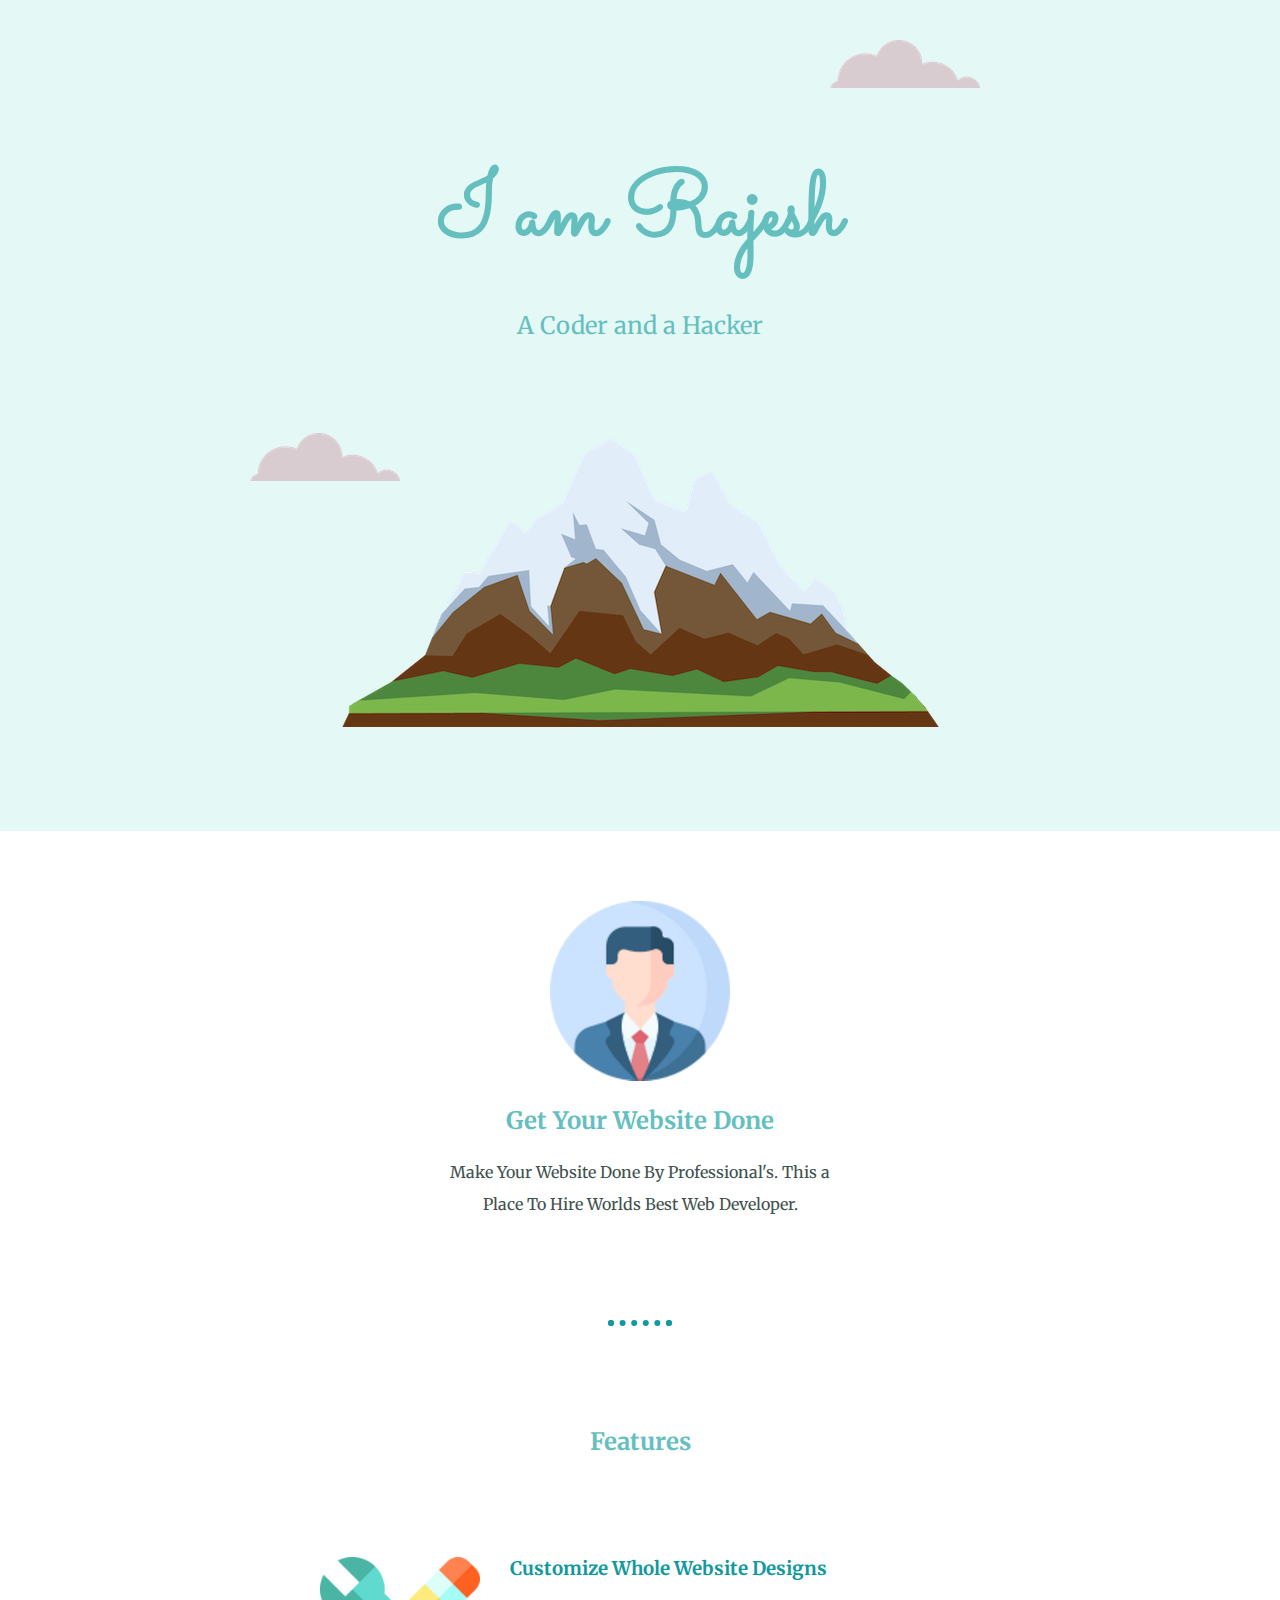
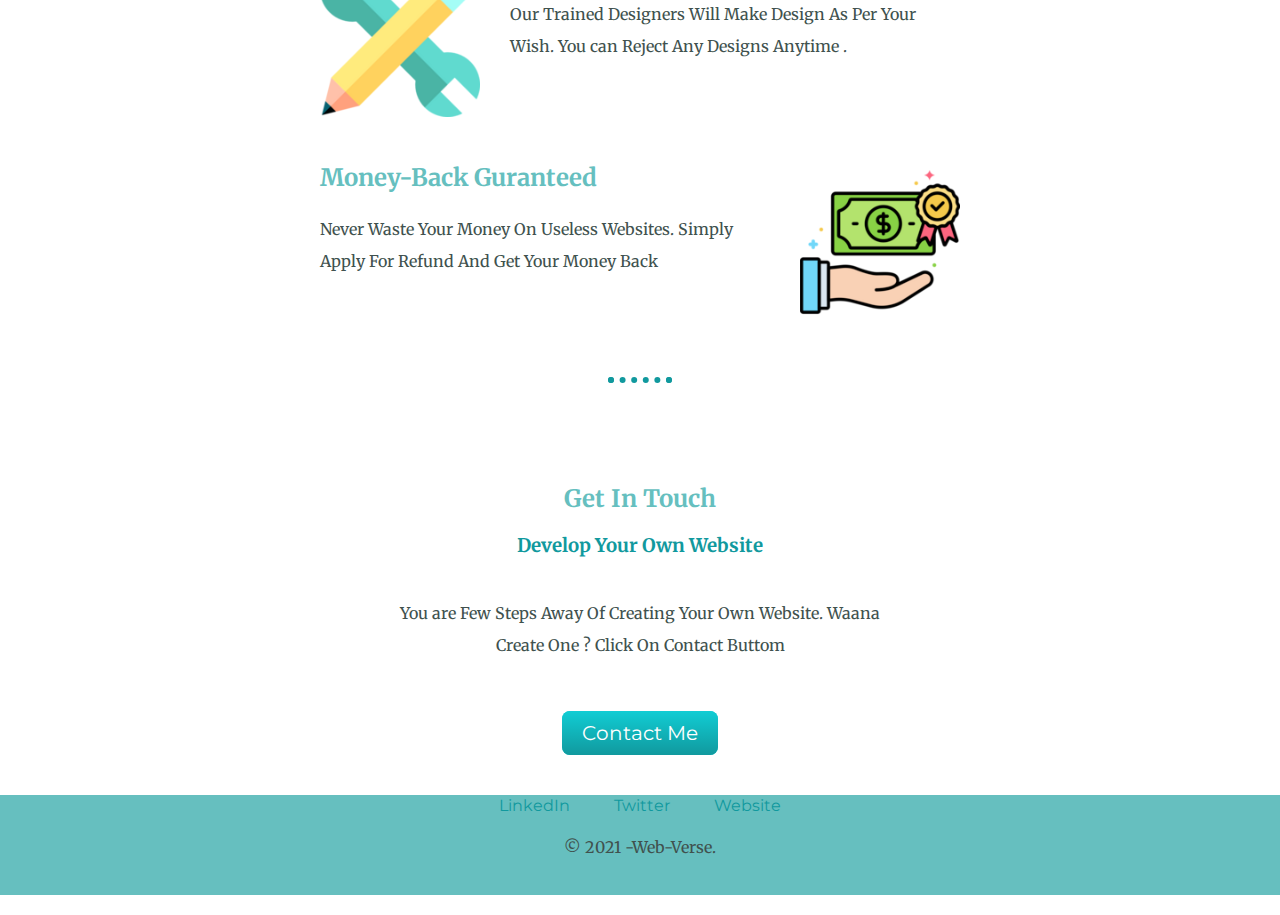
<file: website/index.html>
<!doctype html>
<html lang="en" dir="ltr">
    <head>
        <meta charset="utf-8">
        <title> Jebin Nadar </title>
        
        <link rel="preconnect" href="https://fonts.googleapis.com">
        <link rel="preconnect" href="https://fonts.gstatic.com" crossorigin>
        <link href="https://fonts.googleapis.com/css2?family=Merriweather:wght@300&family=Montserrat:ital,wght@0,100;1,100&family=Sacramento&display=swap" rel="stylesheet">

        <link rel="preconnect" href="https://fonts.googleapis.com">
        <link rel="preconnect" href="https://fonts.gstatic.com" crossorigin>
        <link href="https://fonts.googleapis.com/css2?family=Fruktur&family=Mochiy+Pop+One&display=swap" rel="stylesheet">

        <link rel="stylesheet"  href="CSS/Styles.css"/>   
        <link rel="icon" href="Css/favicon.ico" />  

    </head>

    <body>
       <div class="TopContainer">  
          <img class="top-cloud"src="images/cloud.png" alt="Cloud">
          <h1> I am Rajesh</h1>
          <h2 class="code">
              A Coder and a Hacker
          </h2>
          <img class="bottom-cloud"src="images/cloud.png" alt="Cloud">
          <img src="images/mountain.png" alt="Mountain">    

        </div>
        
        <div class="middle-container"> 
            <div class="profile">
              <img src="images/profile (1).png" alt="Profile"> 
              <h2> Get Your Website Done </h2>
              <p class="intro"> Make Your Website Done By Professional's. This a Place To Hire Worlds Best Web Developer. </p>
            </div>

            <hr>

            <div class="skills">
              <h2>Features </h2>
              <div class="skill-row">
                  <img class="customize" src="images/customize.png" alt="Customize Logo">
                  <h3>Customize Whole Website Designs </h3>
                  <p class="skill1">Our Trained Designers Will Make Design As Per Your Wish. You can Reject Any Designs Anytime .
                  </p>
              </div> 

              <div class="skill-row">
                <img class="moneyback" src="images/money-back.png" alt="Money Back Logo">
                <h2>Money-Back Guranteed  </h2>
                <p class="skill2">Never Waste Your Money On Useless Websites. Simply Apply For Refund And Get Your Money Back</p>  
              </div>   
        </div>
        <hr>
            
           <div class="contact-me">
  
              <h2>Get In Touch</h2>
              <h3>Develop Your Own Website</h3>
              <p class="contact-step">You are Few Steps Away Of Creating Your Own Website. Waana Create One ? Click On Contact Buttom  </p>
              <a class="btn" href="mailto:name@email.com">Contact Me</a>
            </div>
          </div> 
          
          
          <div class="bottom-container">
            <a class="footer-link" href="">LinkedIn</a> 
            <a class="footer-link" href="">Twitter</a>
            <a class="footer-link" href="">Website</a>
            <p>© 2021 -Web-Verse.</p>
          </div>
         
    </body>
</html>
</file>
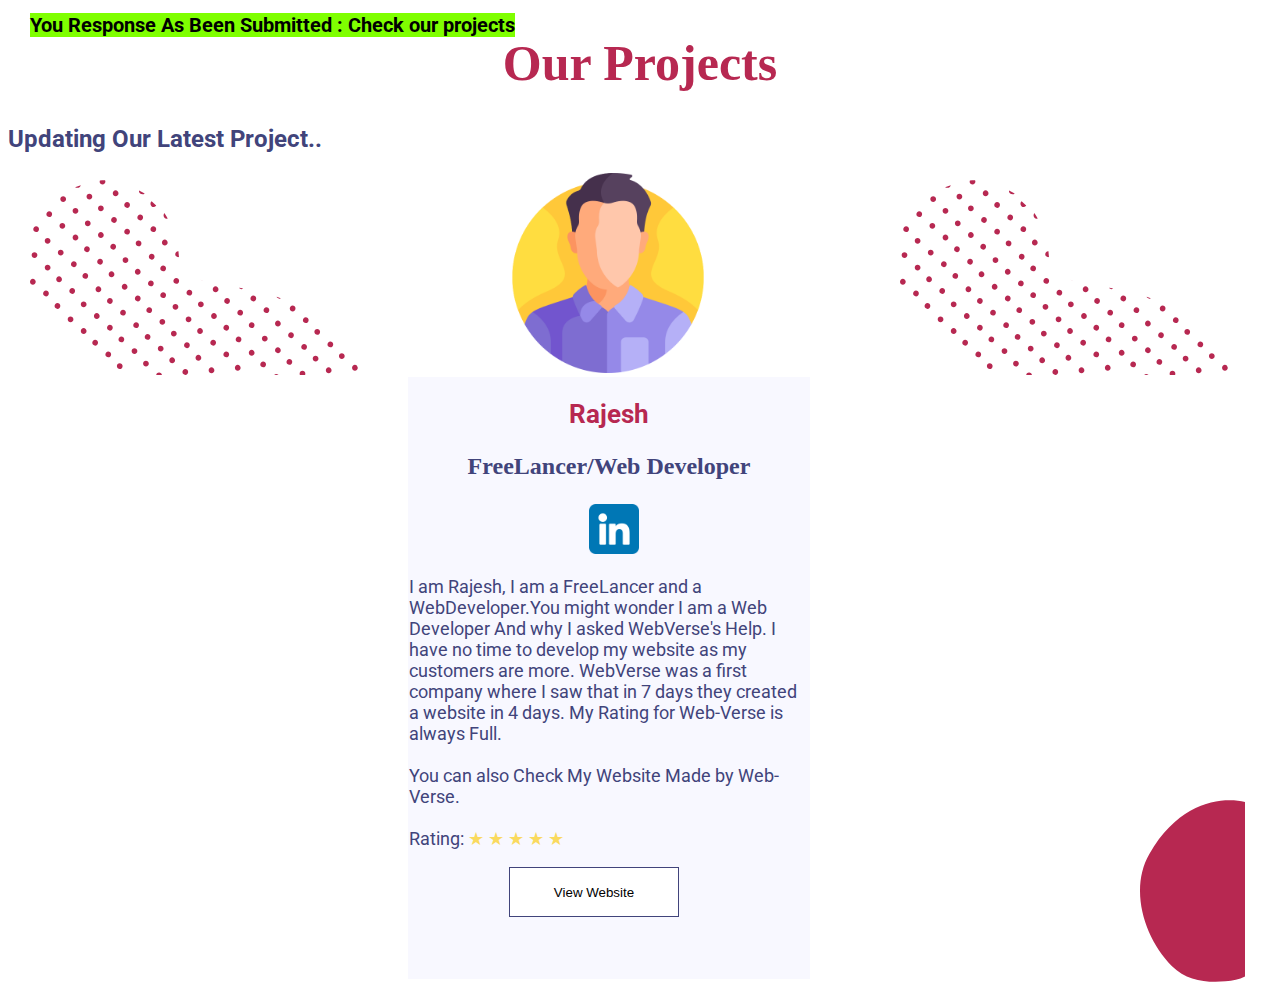
<file: ourprojects copy.html>
<!DOCTYPE html>
<html>
    <head>
        <title>Our Projects</title>
        <link rel="Stylesheet" href="Styles/styles3.css">
        <link rel="preconnect" href="https://fonts.googleapis.com">
        <link rel="preconnect" href="https://fonts.gstatic.com" crossorigin>
        <link href="https://fonts.googleapis.com/css2?family=Comforter+Brush&family=DM+Sans:ital,wght@1,500&family=Outfit:wght@500&family=Poppins:wght@700&family=Roboto:wght@500&family=Ubuntu&family=Work+Sans:wght@500&display=swap" rel="stylesheet">
    </head>
    <body>
        <h1 class="yourresp">You Response As Been Submitted : Check our projects</h1>
        <h1 class="ourprj">Our Projects </h1>
        <h2 class="updt">Updating Our Latest Project..</h2>
        <div>
            <img src="images/personaj.png" class="person1">
            <div class="divr">
                <h2 class="raj">Rajesh</h2>
                <h3 class="free">FreeLancer/Web Developer</h3>
                <a><img src="images/link.png" class="linkp"></a>
                <p class="paraour" >I am Rajesh, I am a FreeLancer and a WebDeveloper.You might wonder I am a Web Developer And why I asked WebVerse's Help. I have no time to develop my website as my customers are more. WebVerse was a first company where I saw that in 7 days they created a website in 4 days. My Rating for Web-Verse is always Full. <br> <br>
                    You can also Check My Website Made by Web-Verse.
                    <br>
                    <br>
                    Rating: <span class="ratcol">&#9733; &#9733; &#9733; &#9733; &#9733;</span>
                </p>
                <a href="/website/index.html"><button class="btnweb">View Website</button></a>
               <img class="dot1" src="images/dots.svg">
               <img class="dot2" src="images/dots.svg">
               <img class="round1" src="images/round.svg">
            </div>
        </div>
    </body>
</html>
</file>
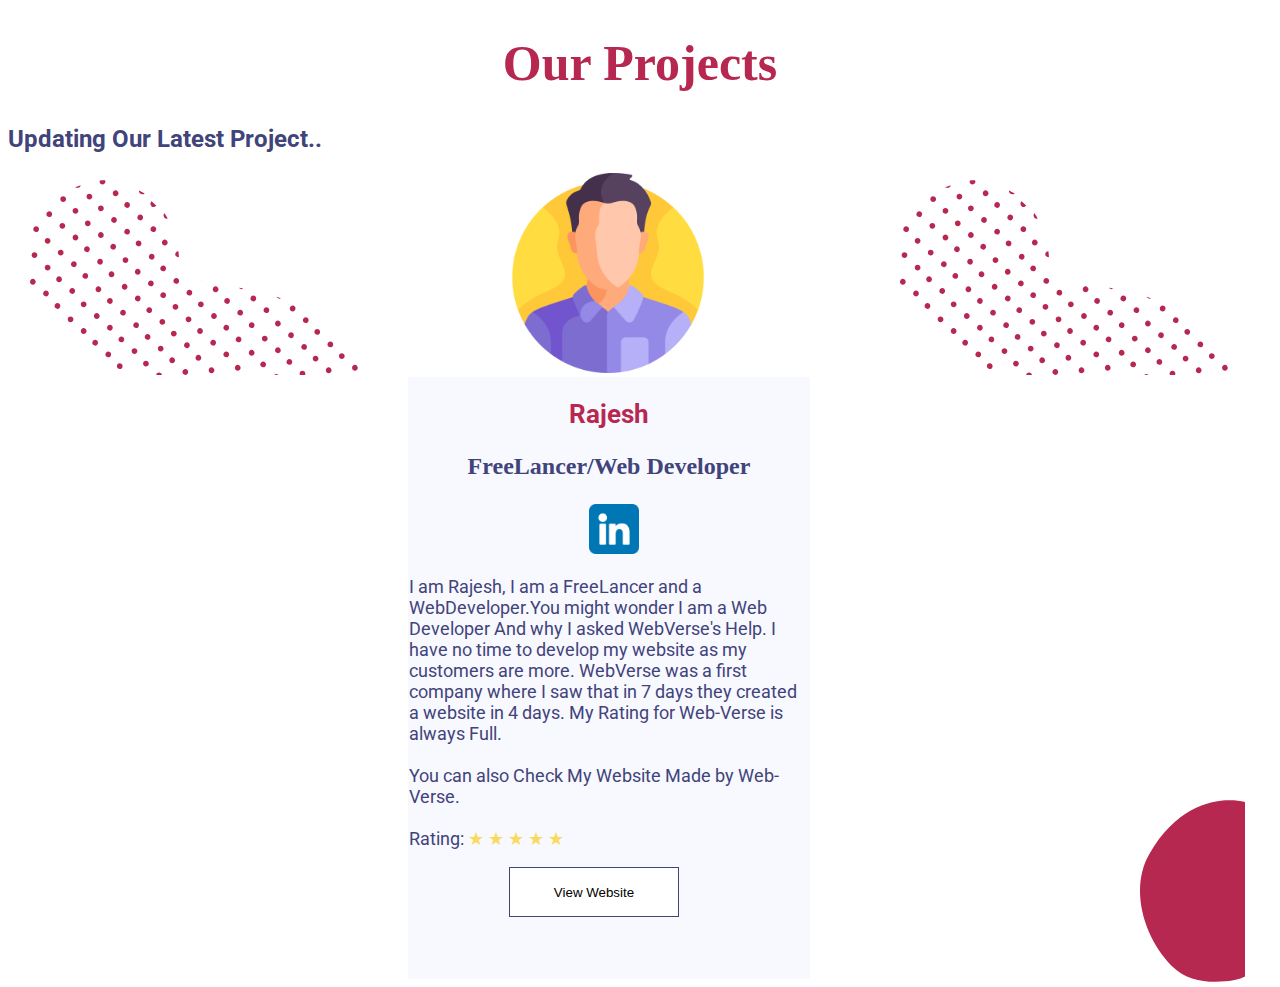
<file: ourprojects.html>
<!DOCTYPE html>
<html>
    <head>
        <title>Our Projects</title>
        <link rel="Stylesheet" href="Styles/styles3.css">
        <link rel="preconnect" href="https://fonts.googleapis.com">
        <link rel="preconnect" href="https://fonts.gstatic.com" crossorigin>
        <link href="https://fonts.googleapis.com/css2?family=Comforter+Brush&family=DM+Sans:ital,wght@1,500&family=Outfit:wght@500&family=Poppins:wght@700&family=Roboto:wght@500&family=Ubuntu&family=Work+Sans:wght@500&display=swap" rel="stylesheet">
    </head>
    <body>
        <h1 class="ourprj">Our Projects </h1>
        <h2 class="updt">Updating Our Latest Project..</h2>
        <div>
            <img src="images/personaj.png" class="person1">
            <div class="divr">
                <h2 class="raj">Rajesh</h2>
                <h3 class="free">FreeLancer/Web Developer</h3>
                <a><img src="images/link.png" class="linkp"></a>
                <p class="paraour" >I am Rajesh, I am a FreeLancer and a WebDeveloper.You might wonder I am a Web Developer And why I asked WebVerse's Help. I have no time to develop my website as my customers are more. WebVerse was a first company where I saw that in 7 days they created a website in 4 days. My Rating for Web-Verse is always Full. <br> <br>
                    You can also Check My Website Made by Web-Verse.
                    <br>
                    <br>
                    Rating: <span class="ratcol">&#9733; &#9733; &#9733; &#9733; &#9733;</span>
                </p>
                <a href="/website/index.html"><button class="btnweb">View Website</button></a>
               <img class="dot1" src="images/dots.svg">
               <img class="dot2" src="images/dots.svg">
               <img class="round1" src="images/round.svg">
            </div>
        </div>
    </body>
</html>
</file>
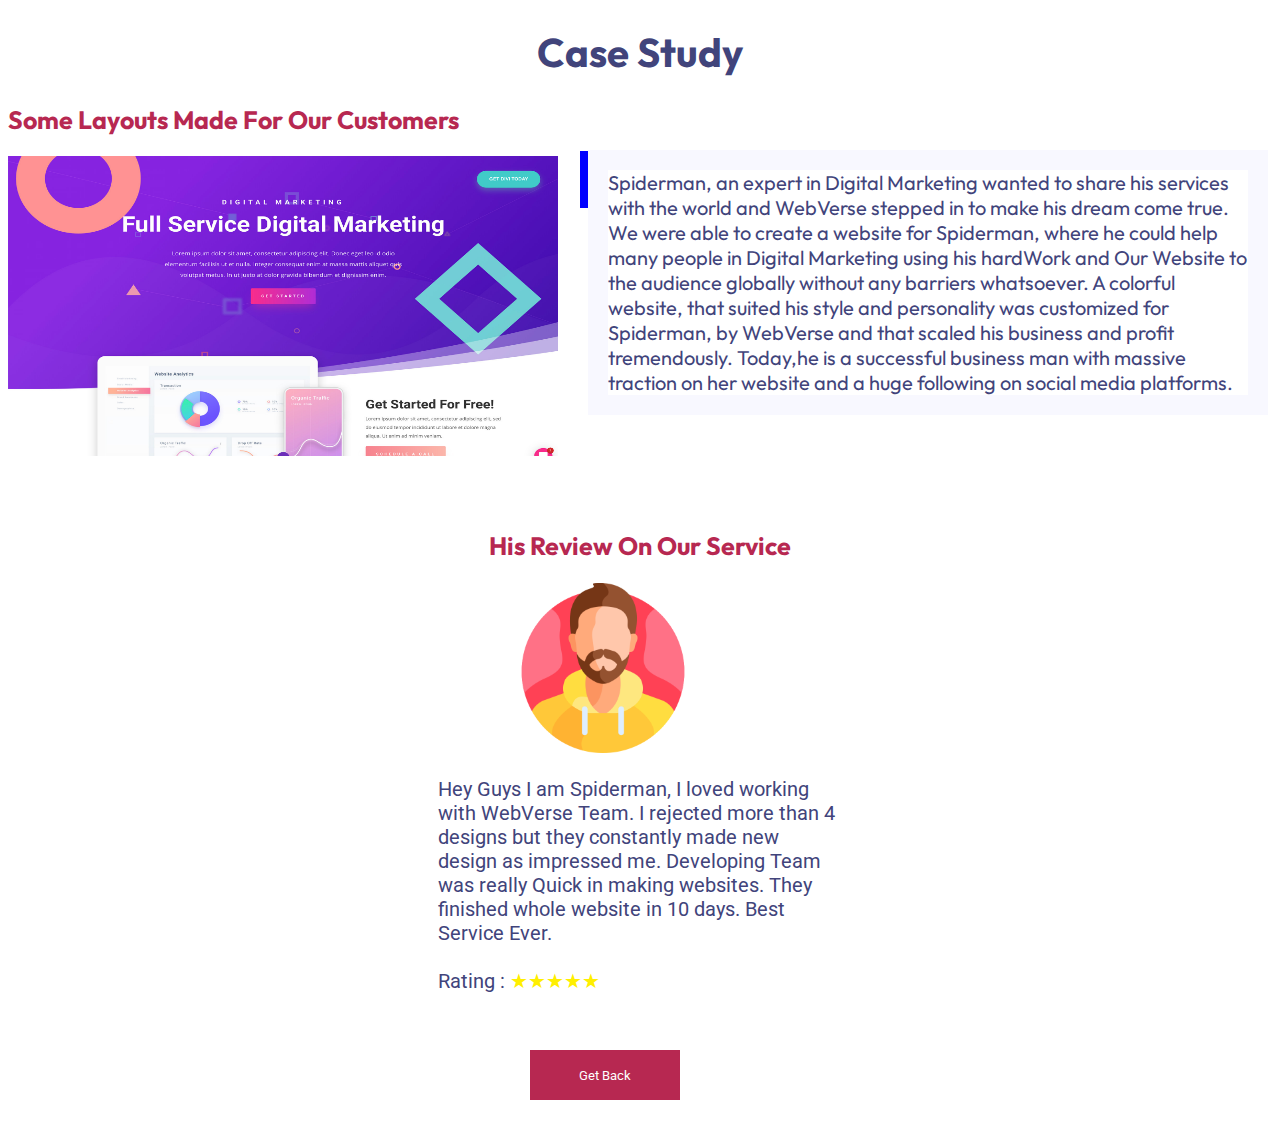
<file: review.html>
<!DOCTYPE html>
<html>
    <head>
        <title>Reviews</title>
        <link rel="preconnect" href="https://fonts.googleapis.com">
<link rel="preconnect" href="https://fonts.gstatic.com" crossorigin>
<link href="https://fonts.googleapis.com/css2?family=Comforter+Brush&family=DM+Sans:ital,wght@1,500&family=Outfit:wght@500&family=Poppins:wght@700&family=Roboto:wght@500&family=Ubuntu&display=swap" rel="stylesheet">
<link rel="Stylesheet" href="Styles/style2.css" >
    </head>
    <body>
       <div> <h1 class="head">Case Study</h1>
        <h2 class="head1">Some Layouts Made For Our Customers</h2>
        <img class="lay" src="images/lay3.jpg">
    </div>
    <div>
        <h1 class="slash">|</h1>
        <p class="para">Spiderman, an expert in Digital Marketing wanted to share his services with the world and WebVerse stepped in to make his dream come true. We were able to create a website for Spiderman, where he could help many people in Digital Marketing using his hardWork and Our Website to the audience globally without any barriers whatsoever.

            A colorful website, that suited his style and personality was customized for Spiderman, by WebVerse and that scaled his business and profit tremendously. Today,he is a successful business man with massive traction on her website and a huge following on social media platforms.</p>
    </div>
    <h2 class="rev">His Review On Our Service </h2>
    <div>

        <img src="images/man.png" class="cust">
        <p class="pararev">Hey Guys I am Spiderman, I loved working with WebVerse Team. I rejected more than 4 designs but they constantly made new design as impressed me. Developing Team was really Quick in making websites. They finished whole website in 10 days. Best Service Ever.
          <br>  <br> <span class="rat">Rating </span>: <span class="yl"> ★★★★★ </span>
        </p>
        <a href="index.html"><button class="btn">Get Back</button></a>
    </div>
    
    
    </body>
</html>
</file>
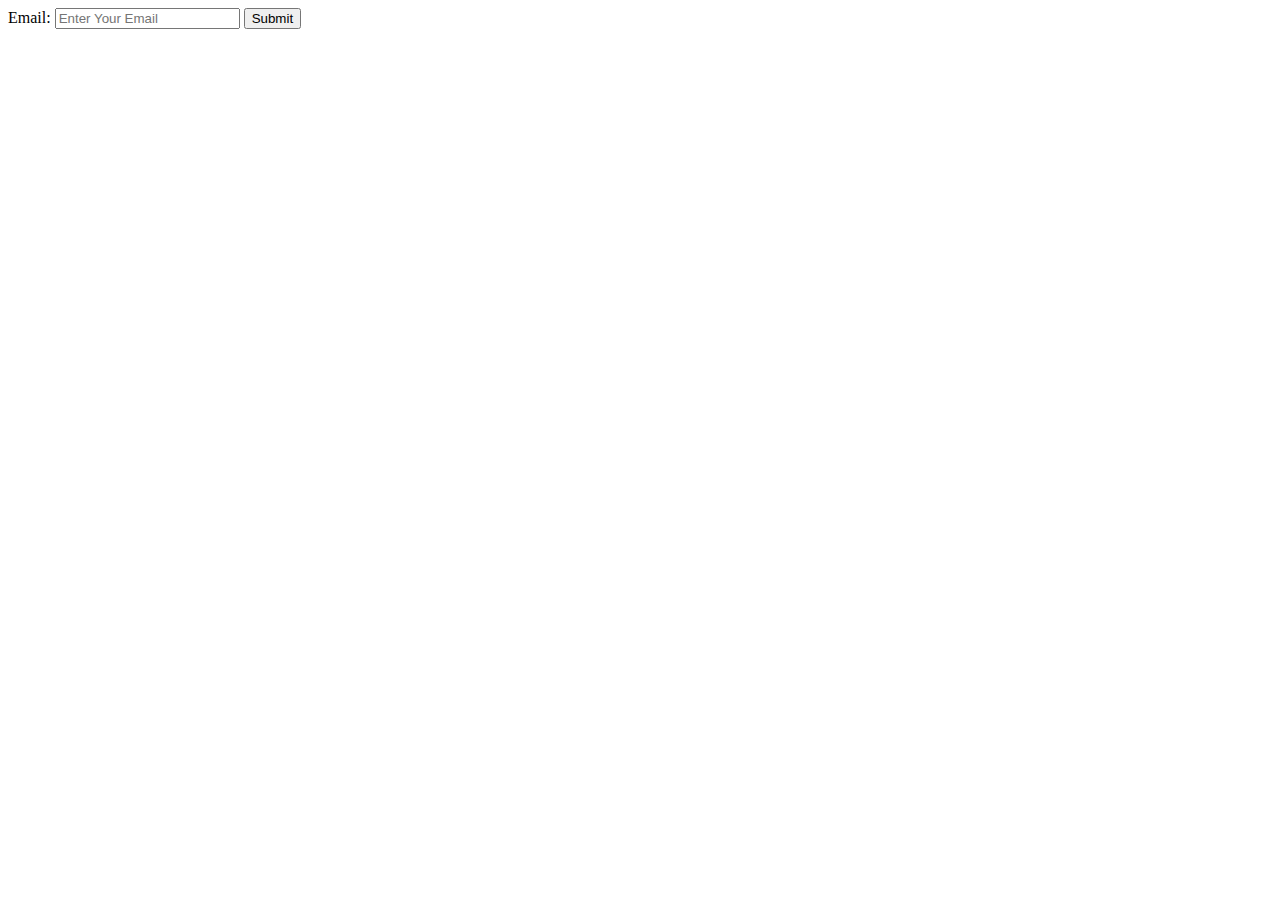
<file: test.html>
<!DOCTYPE html>
<html>
    <head>
        <title>Test</title>
        <script>
            function validateMail(){
  var mail = document.getElementById("srchospital").value;
  var regx = /^([a-zA-Z0-9\.]+)@([a-zA-Z0-9])+([a-z]+)(.[a-z]+)?$/

  if(regx.srchospital(mail)){
      alert("You Have Entered Correct Mail")
      return true;
  }
  else{
      alert("In-Correct Email")
      return false;
  }
}
        </script>
    </head>
    <body>
        <label class="emaillabel" >Email: </label> 
               <input type="text" class="emailinp" id="srchospital"placeholder="Enter Your Email">
               <input type="submit" onclick="validateMail()">
    </body>
</html>
</file>
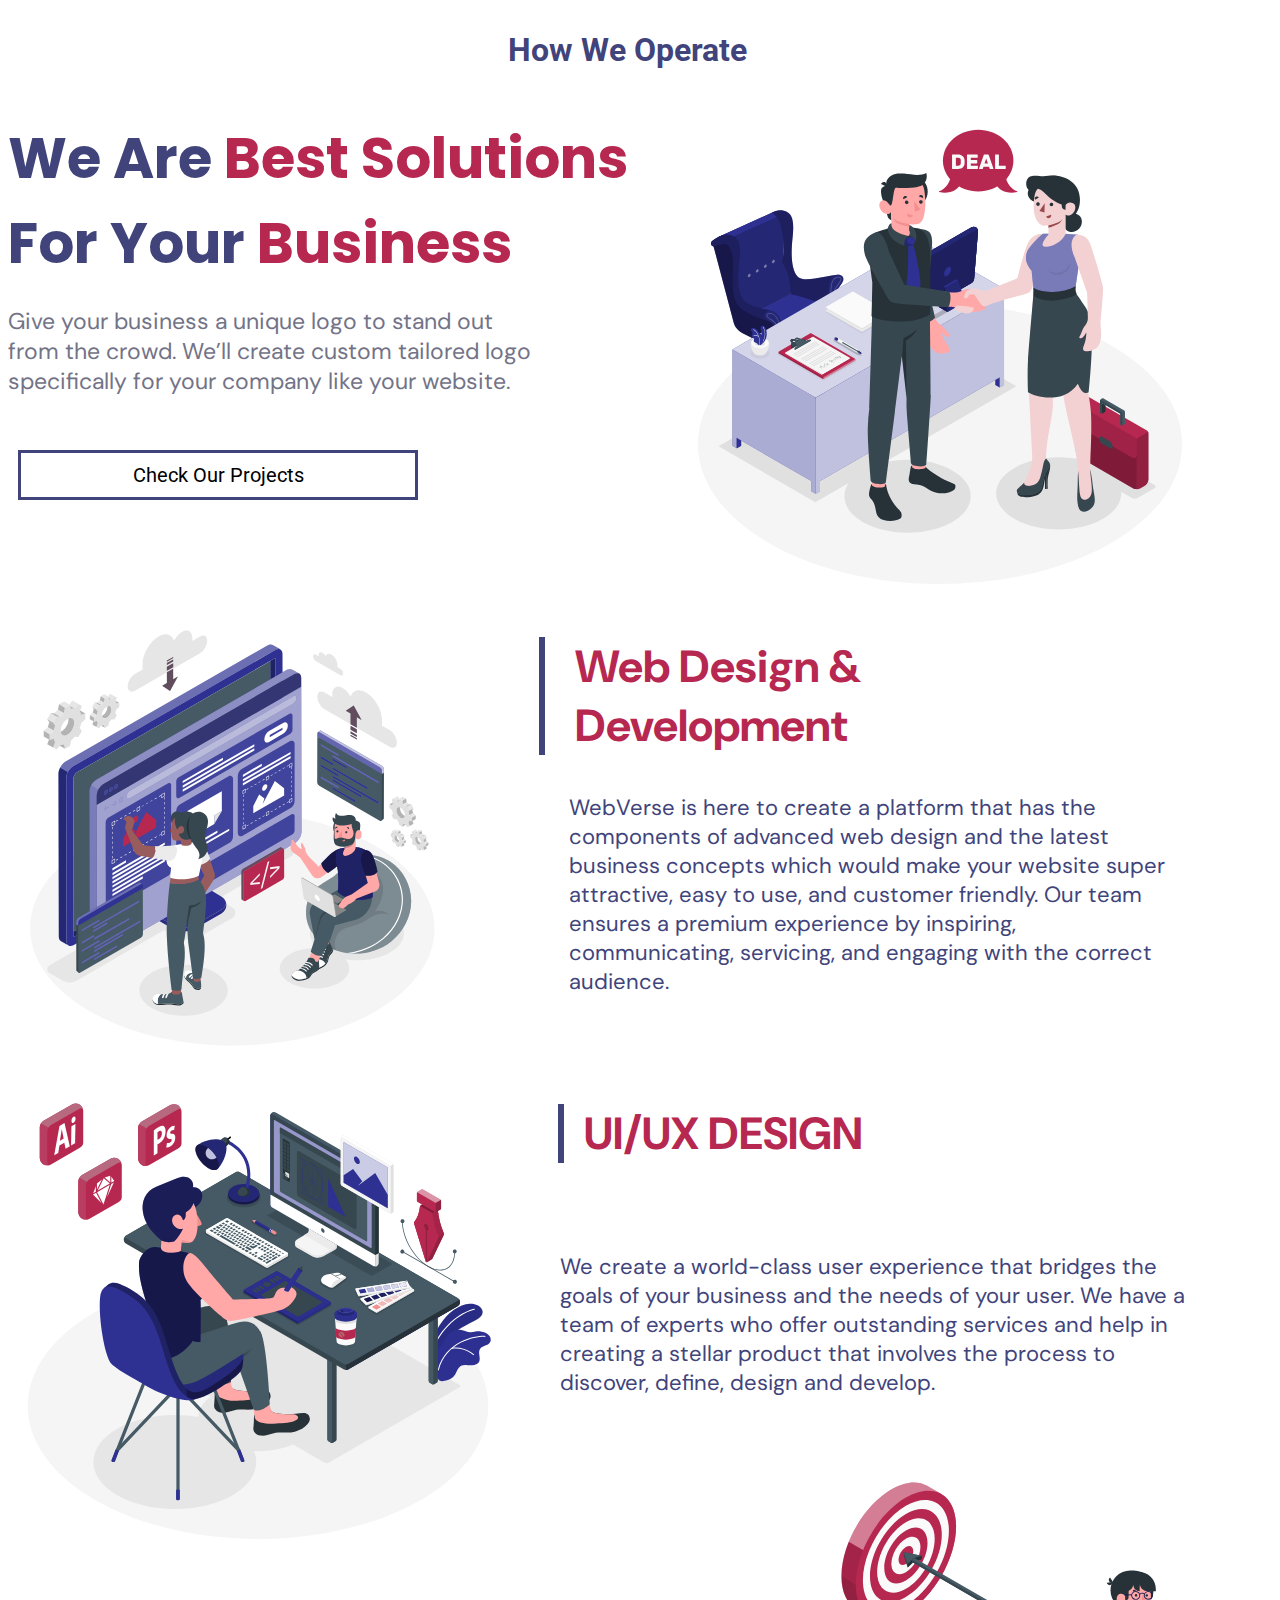
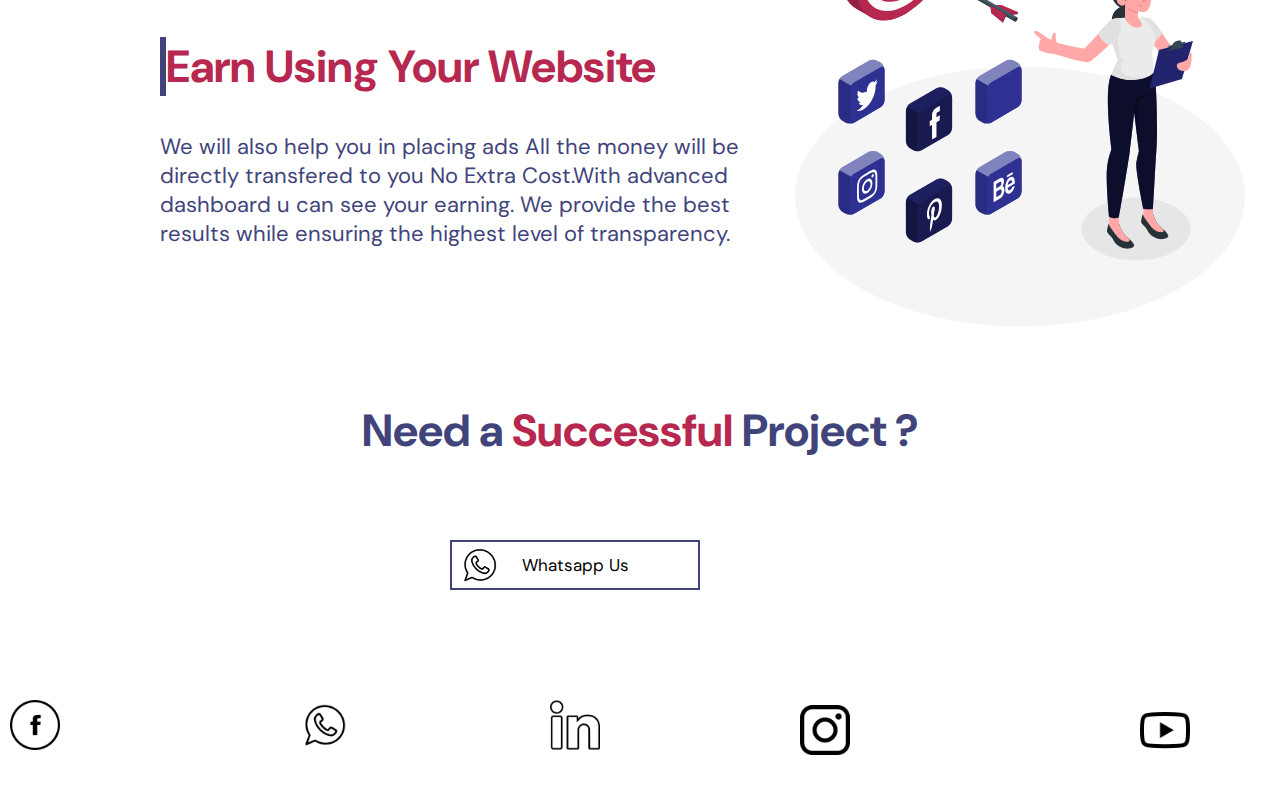
<file: wework.html>
<!DOCTYPE html>
<html>
    <head>
        <title>How Its Works </title>
       
        <link rel="preconnect" href="https://fonts.googleapis.com">
<link rel="preconnect" href="https://fonts.gstatic.com" crossorigin>
<link href="https://fonts.googleapis.com/css2?family=Comforter+Brush&family=DM+Sans:ital,wght@1,500&family=Outfit:wght@500&family=Poppins:wght@700&family=Roboto:wght@500&family=Ubuntu&display=swap" rel="stylesheet">
<link rel="Stylesheet" href="Styles/styles3.css">
        
    </head>  
    <body>
        <h1 class="how"> How We Operate </h1>
        <div class="hddiv">
            
            <h1 class="hd"><span class="weare">We Are </span><span class="sol">Best Solutions </span> <span class="weare">For Your </span> <span class="sol">Business</span></h1> 
            <p class="paratitle">Give your business a unique logo to stand out from the crowd. We’ll create custom tailored logo specifically for your company like your website.</p>
        </div>
        <div class="imgdiv">
            <img src="images/rev.svg" class="revimg">
        </div>
        <div class="ft">
            <img src="images/webdev.svg" class="devimg">
        </div>
        <div class="ft1">
            <div class="line"> <h2 class="webdes">Web Design & Development</h2></div>
            <p class="para1">WebVerse is here to create a platform that has the components of advanced web design and the latest business concepts which would make your website super attractive, easy to use, and customer friendly. Our team ensures a premium experience by inspiring, communicating, servicing, and engaging with the correct audience.</p>
        </div>
        <div>
            <img class="uxtit"src="images/ux.svg">
        </div>
        <h2 class="uihead">UI/UX DESIGN</h2> 
      <div >
        <p class="para2">We create a world-class user experience that bridges the goals of your business and the needs of your user. We have a team of experts who offer outstanding services and help in creating a stellar product that involves the process to discover, define, design and develop.</p> 
    </div>
    <div>
       <div class="divppc"> <h2 class="ppc">Earn Using Your Website</h2> </div>
       <p class="parappc">We will also help you in placing ads All the money will be directly transfered to you No Extra Cost.With advanced dashboard u can see your earning. We provide the best results while ensuring the highest level of transparency.</p>
       <img src="images/ppc.svg" class="imgppc">
    </div>
    <h1 class="needprj">Need a <span class="sp"> Successful </span>Project ? </h1>
    <a href="https://api.whatsapp.com/send/?phone=%2B917977578206&text&app_absent=0" target="_blank"> <button class="wbtn">Whatsapp Us </button> </a>
    <img class="whats1" src="images/whatsapp.png">
    <div>
       <a href="https://www.facebook.com/anto.jebin.37" target="_blank"><img src="images/facebook.png" class="fb"> </a> 

       <a href="https://api.whatsapp.com/send/?phone=%2B917977578206&text&app_absent=0" target="_blank"> <img src="images/whatsapp.png" class="whts">  </a> 

       <a href="https://www.linkedin.com/in/jebin-nadar-86353621b" target="_blank"> <img src="images/linkedin.png" class="linked">  </a> 

       <a href="https://www.youtube.com/channel/UCacTTVaaYurdTkPP0qtSY7Q" target="_blank"> <img src="images/youtube.png"  class="yt">       </a>

       <a href="https://www.instagram.com/invites/contact/?i=131cqigae1kib&utm_content=50csppb" target="_blank"> <img src="/images/instagram.png" class="inst">  </a> 
    </div>
    <a href="ourprojects.html"><button class="check">Check Our Projects</button></a>
    <p class="tww"></p> 
    </body>
</html>
</file>
<file: website/CSS/Styles.css>
body {
    color:#40514E;
    margin:0;
    text-align: center;
    font-family:'Merriweather',serif;
   
}
hr{
    border:dotted #11999E 6px; 
    border-bottom:none;
    width: 4%;
    margin: 100px auto;
}
p{
    line-height:2;
 }

h2{
     color:#66BFBF;  
  } 

h3{
     color:#11999E; 
  }

a {
     color:#11999E;
     font-family: 'Montserrat',sans-serif;
     margin:10px 20px;
     text-decoration:none;
     
 }
 a:hover{
     color:#EAF6F6;
 }
h1 {
    margin:50px auto 0 auto;
    color:#66BFBF;
    font-family:'Sacramento',cursive; 
    font-size: 5.625rem;  
    
}

.TopContainer {
   background-color: #E4F9F5;
   position:relative;
   padding:100px;
}
.bottom-container{
    background-color: #66BFBF;
    margin:50px auto 20px;
    height:100px;
}

.bottom-cloud{
    position:absolute;
    left:250px;
    bottom:350px;
    
    
}
.top-cloud {
    position:absolute;  
    right:300px;
    top:40px;
}

.code {
    font-weight: normal;
    line-height:2;
}

.skill-row {
    width:50%;
    margin:100px auto 100px auto; 
    text-align:left;
    

}
.customize {
    width:25%; 
    float:left;
    margin-right:30px;
}
.moneyback{
    width:25%;
    float:right;
    margin-left:30px;
}
.intro {
    width:30%;
    margin:auto; 
}
.profile{
    margin-top:70px; 
}
.contact-step{
    width:40%;
    margin:40px auto 60px;
    
}
.btn {
    background: #11cdd4;
    background-image: -webkit-linear-gradient(top,#11999e);
    background-image: -moz-linear-gradient(top, #11999e);
    background-image: -ms-linear-gradient(top, #11999e);
    background-image: -o-linear-gradient(top, #11999e);
    background-image: linear-gradient(to bottom, #11cdd4, #11999e);
    -webkit-border-radius: 8;
    -moz-border-radius: 8;
    border-radius:8px;
    font-family: 'Montserrat',sans-serif;
    color: #ffffff;
    font-size: 20px;
    padding: 10px 20px 10px 20px;
    text-decoration:none;
}
.btn:hover{
    background: #30e3cb;
    background-image: -webkit-linear-gradient(top, #30e3cb, #2bc4ad);
    background-image: -moz-linear-gradient(top, #30e3cb, #2bc4ad);
    background-image: -o-linear-gradient(top, #30e3cb, #2bc4ad);
    background-image:linear-gradient(to bottom, #30e3cb,#2bc4ad);
    text-decoration:none;

}
</file>
<file: Styles/styles3.css>
body{
    overflow-x: hidden;     /* De-Activates Horizontal Scroll Bar (Important hai*/
}
.hddiv{
    margin-top:70px; 
    display:inline-block;
    width:50%;
}
.hd{
    font-family:"Poppins", sans-serif;  /* Fonts hai yee */
    width:700px;
    font-size:56px;
}
.weare{
    color:rgb(65, 68, 123);
}
.sol{
    color:rgb(183, 40, 81);
}
.paratitle{
    display:inline-block;    /* Elements ko change kartha hai from block to other */
    width:85%;
    color:rgb(115, 115, 135);
    font-family:"DM Sans", sans-serif;
    font-size:23px;
    position:relative;   /* Parent element kee andhar kuch bhi move kar */
    bottom:40px;
    
}

.revimg{
    position:absolute;   /* Move anywhere in webpage */
    top:100px; 
    left:690px;
    display:inline-block;
}
.ft{
    width:42%;
    height: 450px;
    
    margin-top:150px;
    display:inline-block;
}
.ft1{
    width:50%;
    height:400px;
   
    position:absolute;
    top:600px;
    display:inline-block;
}
.devimg{
    height:450px;
}
.line{
    border-left:6px solid rgb(65, 68, 123); 
}
.webdes{
    color:rgb(183, 40, 81);
    font-size:45px;
    width:50%;
    font-family:"DM Sans", sans-serif;
    margin-left:30px;
}
.para1{
    color:rgb(65, 68, 123);
    font-family:"DM Sans", sans-serif;
    font-size:22px;
    margin-left:30px;
}

.uxtit{
    display:inline-block;
}
.uihead{
    color:rgb(183, 40, 81);
    font-family:"DM Sans", sans-serif;
    font-size:45px;
    display:inline-block;
    position:relative;
    bottom:500px;
    left:550px;
    border-left:6px solid rgb(65, 68, 123);
    padding-left:20px;
}
.para2{
    width:50%;
    display:inline-block;
    color:rgb(65, 68, 123);
    font-family:"DM Sans", sans-serif;
    font-size:22px;
    position:absolute;
    top:1230px;
    left:560px;
}
.ppc{
    font-family:"DM Sans", sans-serif;
    font-size:45px;
    display:inline-block;
    color:rgb(183, 40, 81);
    position:absolute;
    top:1600px;
    left:130px;
    border-left:6px solid rgb(65, 68, 123);
    margin-left:30px;
}
.divppc{
     border-left:6px solid rgb(65, 68, 123);
     
}
.parappc{
    width:50%;
    display:inline-block;
    color:rgb(65, 68, 123);
    font-family:"DM Sans", sans-serif;
    font-size:22px;
    position:absolute;
    top:1710px;
    left:160px;
}
.imgppc{
    position:absolute;
    top:1450px;
    left:770px;
}
.needprj{
    color:rgb(65, 68, 123);
    font-size:45px;
    text-align: center;
    margin-top:300px;
    font-family:"DM Sans", sans-serif;
}
.sp{
    color:rgb(183, 40, 81);
    font-family:"DM Sans", sans-serif;   
}
.wbtn{
    background-color: white;
    height:50px;
    width:250px;
    position:absolute;
    top:2140px;
    left:450px;
    font-family:"DM Sans", sans-serif;
    font-size:17px;
    border:2px solid rgb(65, 68, 123);
}
.wbtn:hover{
    border:3px solid rgb(183, 40, 81);
}
.whats1{
    height:40px;
    position:absolute;
    top:2145px;
    left:460px;
   
}
.fb{
    height:50px;
    width:50px;
    position:absolute;
    top:2300px;
    left:10px;
}
.whts{
    height:50px;
    width:50px;
    position:absolute;
    top:2300px;
    left:300px;
}

.linked{
    height:50px;
    width:50px;
    position:absolute;
    top:2300px;
    left:550px;
}

.yt{
    height:50px;
    width:50px;
    position:absolute;
    top:2305px;
    left:1140px;
}

.inst{
    height:50px;
    width:50px;
    position:absolute;
    top:2305px;
    left:800px;
}

.ourprj{
    text-align:center;
    font-size:50px;
    color:rgb(183, 40, 81);
}
.updt{
    font-family: 'Roboto', sans-serif;
    color:rgb(65, 68, 123);
}

.person1{
    height:200px;
    width:200px;
    margin-left:500px;
}
.divr{
    height:600px;
    width:400px;
    border:solid 1px #F8F8FF;
    background-color: #F8F8FF;
    margin-left:400px;
}
.raj{
    font-family: 'Roboto', sans-serif;
    font-size:26px;
    color:rgb(183, 40, 81);
    text-align:center;
}

.free{
    font-size:24px;
    color:rgb(65, 68, 123);
    text-align:center;
}

.linkp{
    height:50px;
    width:50px;
    margin-left:180px;
}

.paraour{
    font-size:18px;
    font-family: 'Roboto', sans-serif;
    color:rgb(65, 68, 123);
}

.ratcol{
    color:#fada5e;
}
.btnweb{
    background-color: white;
    border:1px solid rgb(65, 68, 123);
    height:50px;
    width:170px;
    margin-left:100px;
}
.btnweb:hover{
    background-color: rgb(65, 68, 123);
}
.dot1{
    position:absolute;
    top:180px;
    left:30px;
}
.dot2{
    position:absolute;
    top:180px;
    left:900px;
}
.round1{
    position:absolute;
    top:800px;
    left:1140px;
}
.tww{
    height:300px;
}
.check{
    background-color: white;
    font-size:20px;
    font-family: 'Roboto', sans-serif;
    width:400px;
    height:50px;
    position:absolute;
    top:450px;
    border:3px solid rgb(65, 68, 123);
    margin-left:10px;
}
.check:hover{
    background-color: rgb(183, 40, 81);
}
.how{
    position:absolute;
    top:10px;
    text-align:center;
    color:rgb(65, 68, 123);
    font-family: 'Roboto', sans-serif;
   margin-left:500px;
}
.yourresp{
    position:absolute;
    top:0px;
    left:30px;
    font-family: 'Roboto', sans-serif;
    font-size:20px;
    background-color: #7FFF00;
}
</file>
<file: Styles/style2.css>
body{
    overflow-x: hidden; 
}
.head{
    
    color:rgb(65, 68, 123);
    font-size:40px;
    font-family: 'Outfit', sans-serif;
    text-align:center;
}
.lay{
    height:300px;
    width:550px;

}
.head1{
    font-size:25px;
    font-family: 'Outfit', sans-serif;
    color:rgb(183, 40, 81);
    margin-left:0px;
}
.slash{
    color:blue;
    border:solid 10px;  
    position:absolute; 
    top:130px;
    left:580px;
}
.para{
    border:20px solid #F8F8FF;
    color:#F8F8FF; 
    width:50%;
    font-size:20px;
    color:rgb(65, 68, 123);  
    font-family: 'Outfit', sans-serif;
   
    display:inline-block;
    margin-left:580px;
    margin-top:0px;
    position:absolute;
    top:150px;
}
.rev{
    font-size:25px;
   /* font-family: 'Poppins', sans-serif; */
    font-family: 'Outfit', sans-serif;
    color:rgb(183, 40, 81);
    margin-top:70px;
    margin-left:0px;
    text-align:center;
}
.cust{
    height:170px;
    width:170px;
    margin-left:510px;
}
.pararev{
    height:350px;
    width:400px;
    font-size:20px;
    margin-left:430px;
    font-family: 'Roboto', sans-serif;
    color:rgb(65, 68, 123); 
}
.rat{
    margin-top:100px;
}
.yl{
    color:#FFEF00;
}
.btn{
    position:absolute;
    top:1050px;
    left:530px;
    height:50px;
    width:150px;
    background-color:rgb(183, 40, 81);
    border:0px;
    color:white;
    font-family: 'Roboto', sans-serif;
}
.hddiv{
    margin-top:70px; 
    display:inline-block;
    width:50%;
}
.hd{
    font-family:"Poppins", sans-serif;
    width:700px;
    font-size:56px;
}
.weare{
    color:rgb(65, 68, 123);
}
.sol{
    color:rgb(183, 40, 81);
}
.paratitle{
    display:inline-block;
    width:85%;
    color:rgb(115, 115, 135);
    font-family:"DM Sans", sans-serif;
    font-size:23px;
    position:relative;
    bottom:40px;
    
}
.imgdiv{
   height:500px;
   width:200px;
}
.revimg{
    position:absolute;
    top:100px; 
    left:690px;
}
</file>
